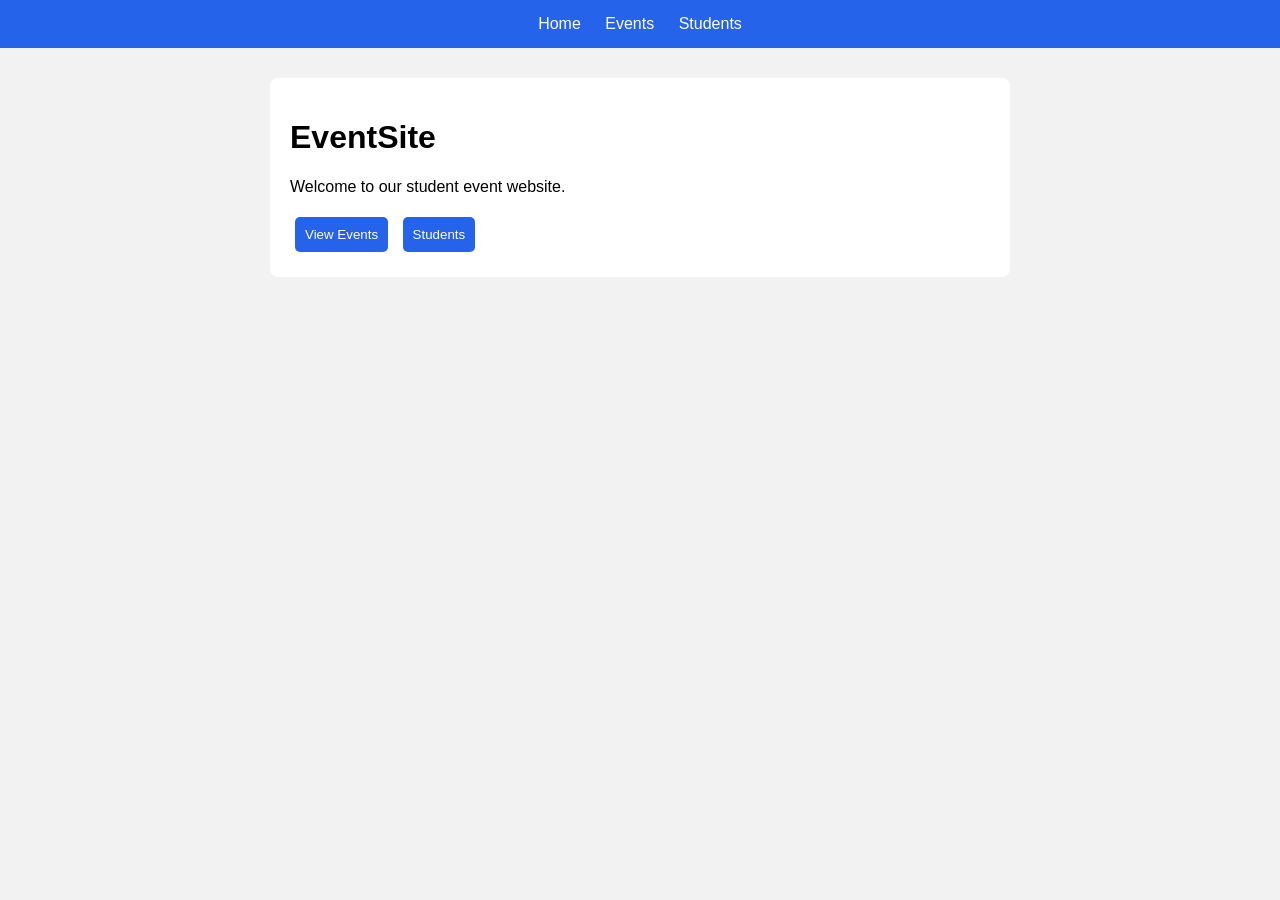
<file: index.html>
<!DOCTYPE html>
<html>
<head>
    <title>EventSite</title>
    <link rel="stylesheet" href="style.css">
</head>
<body>

<nav>
    <a href="index.html">Home</a>
    <a href="events.html">Events</a>
    <a href="students.html">Students</a>
</nav>

<div class="box">
    <h1>EventSite</h1>
    <p>Welcome to our student event website.</p>

    <button onclick="location.href='events.html'">
        View Events
    </button>

    <button onclick="location.href='students.html'">
        Students
    </button>
</div>

</body>
</html>
</file>
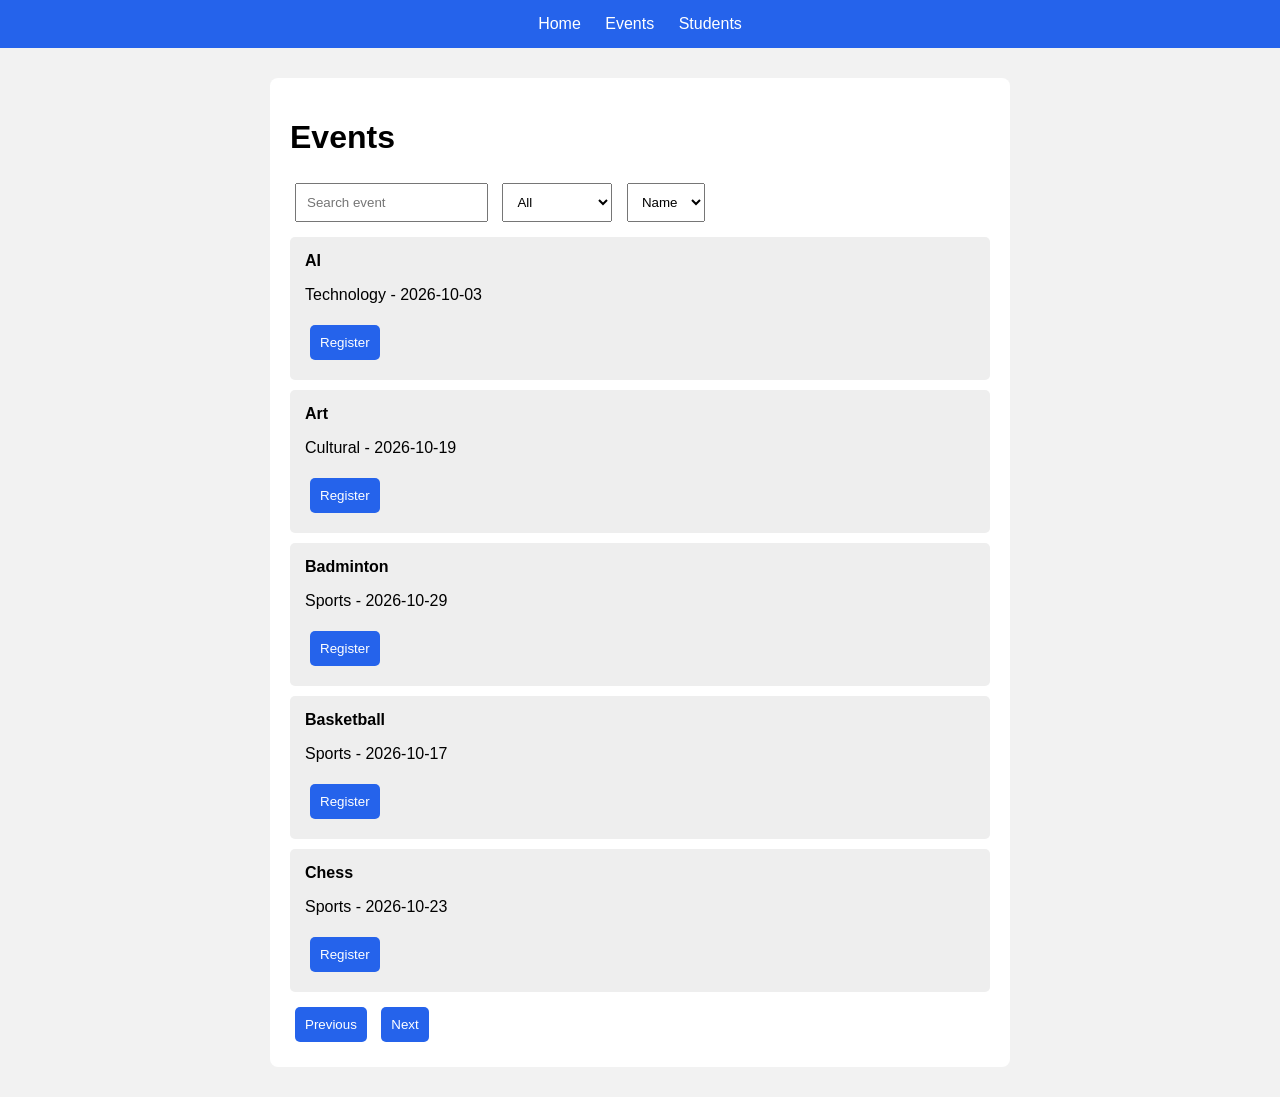
<file: events.html>
<!DOCTYPE html>
<html>
<head>
    <title>Events</title>
    <link rel="stylesheet" href="style.css">
</head>
<body>

<nav>
    <a href="index.html">Home</a>
    <a href="events.html">Events</a>
    <a href="students.html">Students</a>
</nav>

<div class="box">
    <h1>Events</h1>

    <input id="search" placeholder="Search event">

    <select id="filter">
        <option>All</option>
        <option>Technology</option>
        <option>Sports</option>
        <option>Cultural</option>
    </select>

    <select id="sort">
        <option>Name</option>
        <option>Date</option>
    </select>

    <div id="list"></div>

    <button onclick="prev()">Previous</button>
    <button onclick="next()">Next</button>
</div>

<script src="script.js"></script>
</body>
</html>
</file>
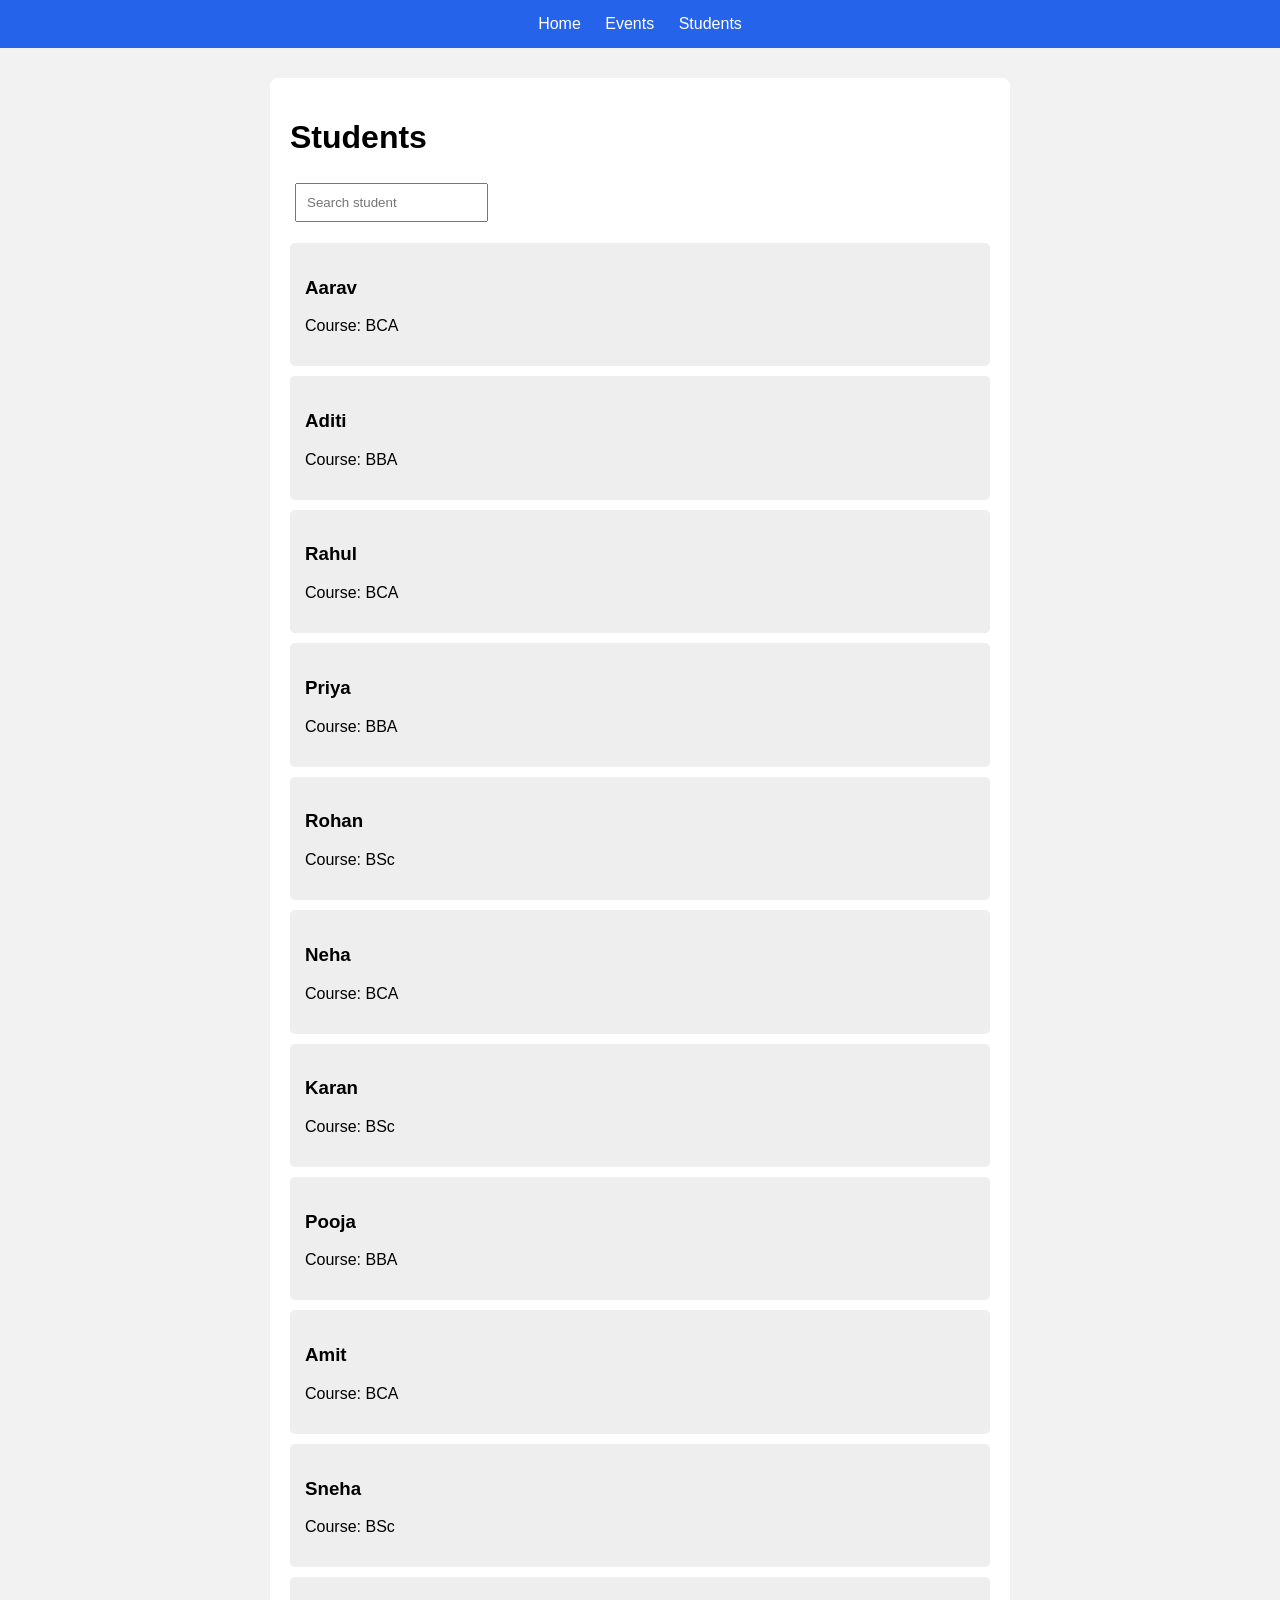
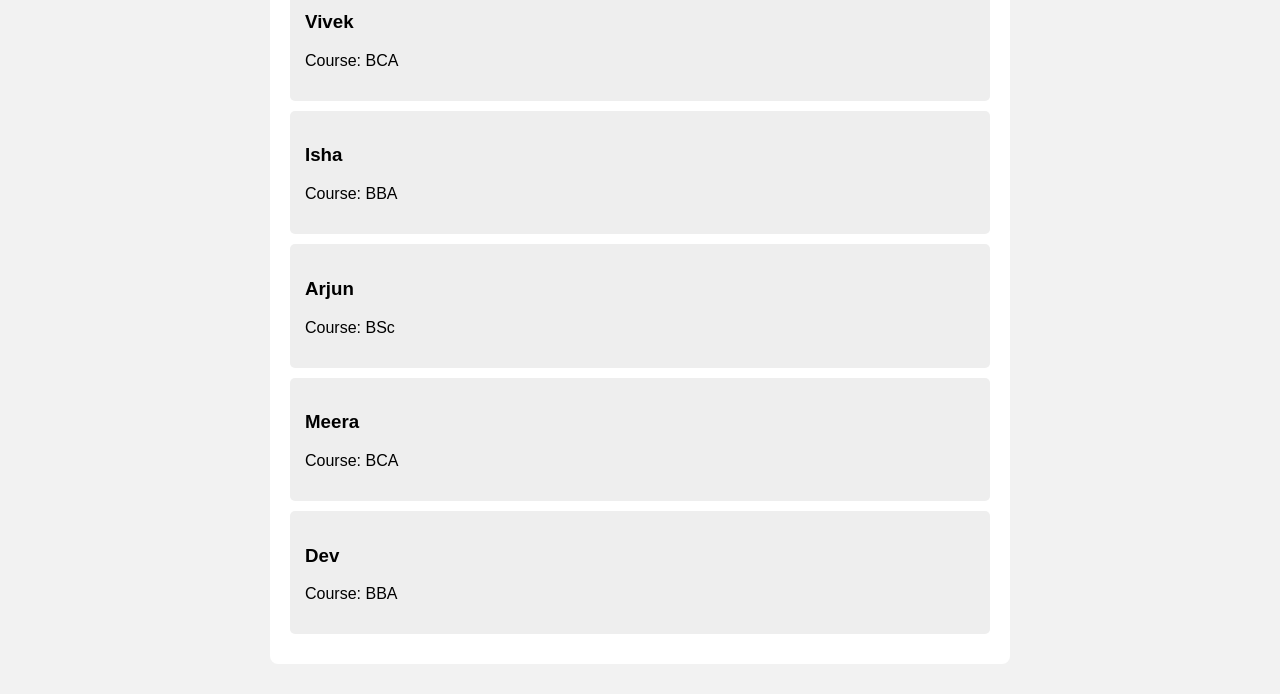
<file: students.html>
<!DOCTYPE html>
<html>
<head>
    <title>Students</title>
    <link rel="stylesheet" href="style.css">
</head>

<body>

<nav>
    <a href="index.html">Home</a>
    <a href="events.html">Events</a>
    <a href="students.html">Students</a>
</nav>

<div class="box">

    <h1>Students</h1>

    <input
        id="studentSearch"
        type="text"
        placeholder="Search student"
    >

    <p id="studentStatus">Loading...</p>

    <div id="students"></div>

</div>

<script>

fetch("students.json")

.then(response => {
    if (!response.ok) {
        throw new Error("Unable to load students");
    }

    return response.json();
})

.then(data => {

    const search = document.getElementById("studentSearch");
    const list = document.getElementById("students");
    const status = document.getElementById("studentStatus");

    status.innerHTML = "";

    function showStudents() {

        const text = search.value.toLowerCase();

        const result = data.filter(student =>
            student.name.toLowerCase().includes(text)
        );

        list.innerHTML = result.map(student => `
            <div class="card">
                <h3>${student.name}</h3>
                <p>Course: ${student.course}</p>
            </div>
        `).join("");

        if (result.length === 0) {
            list.innerHTML = "<p>No students found.</p>";
        }
    }

    showStudents();

    search.addEventListener("input", showStudents);

})

.catch(error => {

    document.getElementById("studentStatus").innerHTML =
        "Error loading students";

});

</script>

</body>
</html>
</file>
<file: style.css>
body {
    font-family: Arial;
    background: #f2f2f2;
    margin: 0;
}

nav {
    background: #2563eb;
    padding: 15px;
    text-align: center;
}

nav a {
    color: white;
    margin: 10px;
    text-decoration: none;
}

.box {
    background: white;
    width: 90%;
    max-width: 700px;
    margin: 30px auto;
    padding: 20px;
    border-radius: 8px;
}

.card {
    background: #eee;
    padding: 15px;
    margin: 10px 0;
    border-radius: 5px;
}

button,
input,
select {
    padding: 10px;
    margin: 5px;
}

button {
    background: #2563eb;
    color: white;
    border: 0;
    border-radius: 5px;
    cursor: pointer;
}

button:hover {
    background: #1d4ed8;
}

.error {
    color: red;
}
</file>
